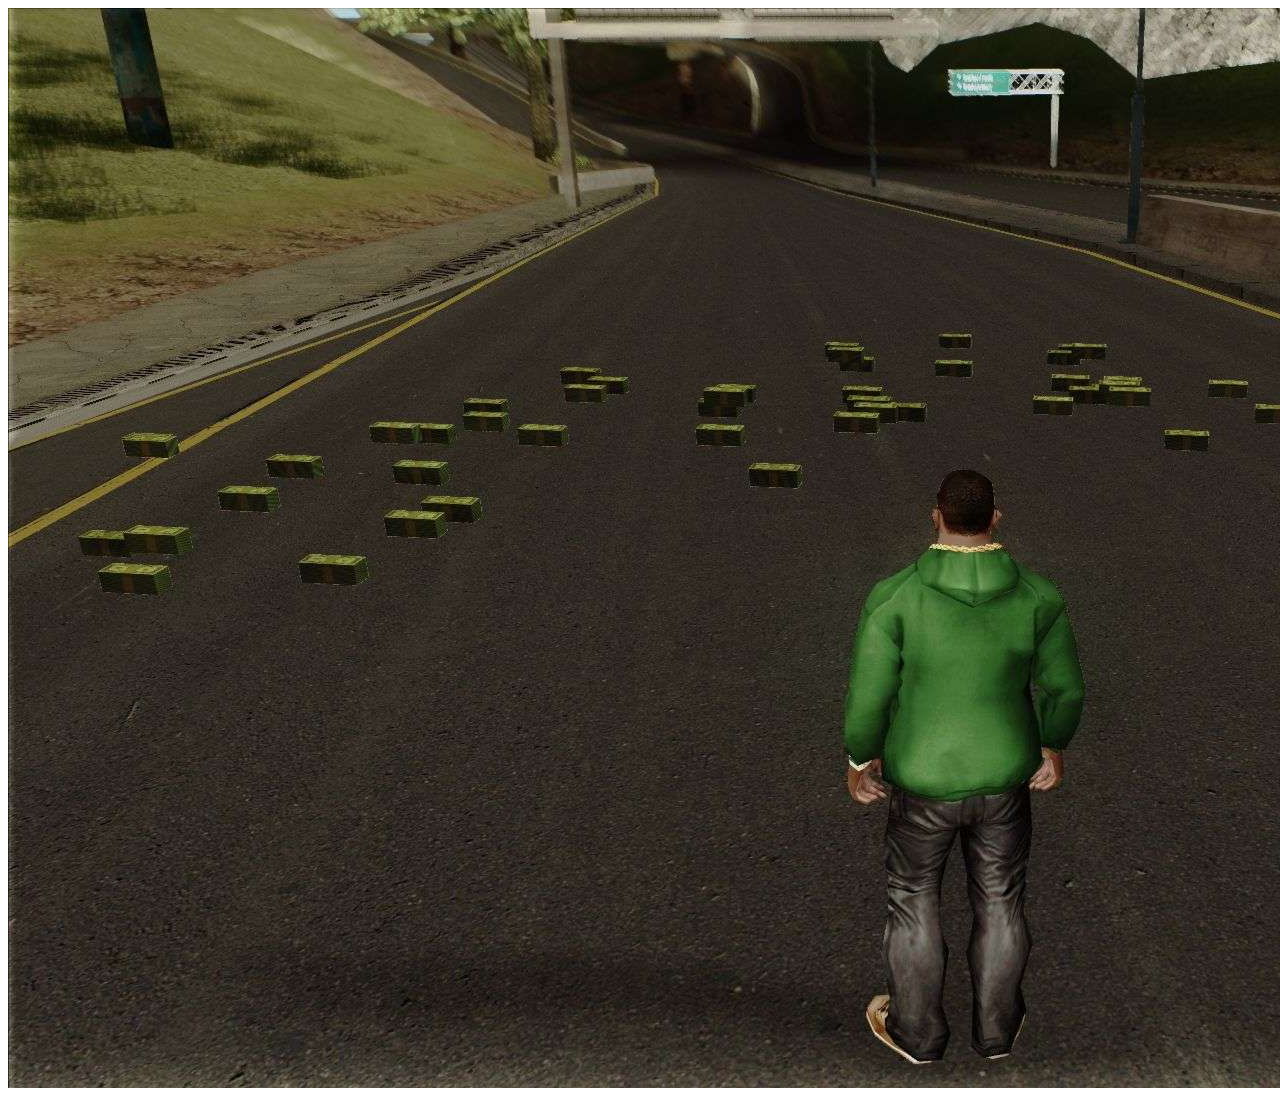
<file: index2.html>
<!DOCTYPE html>
<html lang="en">

<head>
    <meta charset="UTF-8">
    <meta http-equiv="X-UA-Compatible" content="IE=edge">
    <meta name="viewport" content="width=device-width, initial-scale=1.0">
    <title>Document</title>
</head>

<body>
    <img src="freemoney.png" alt="yw">
</body>

</html>
</file>
